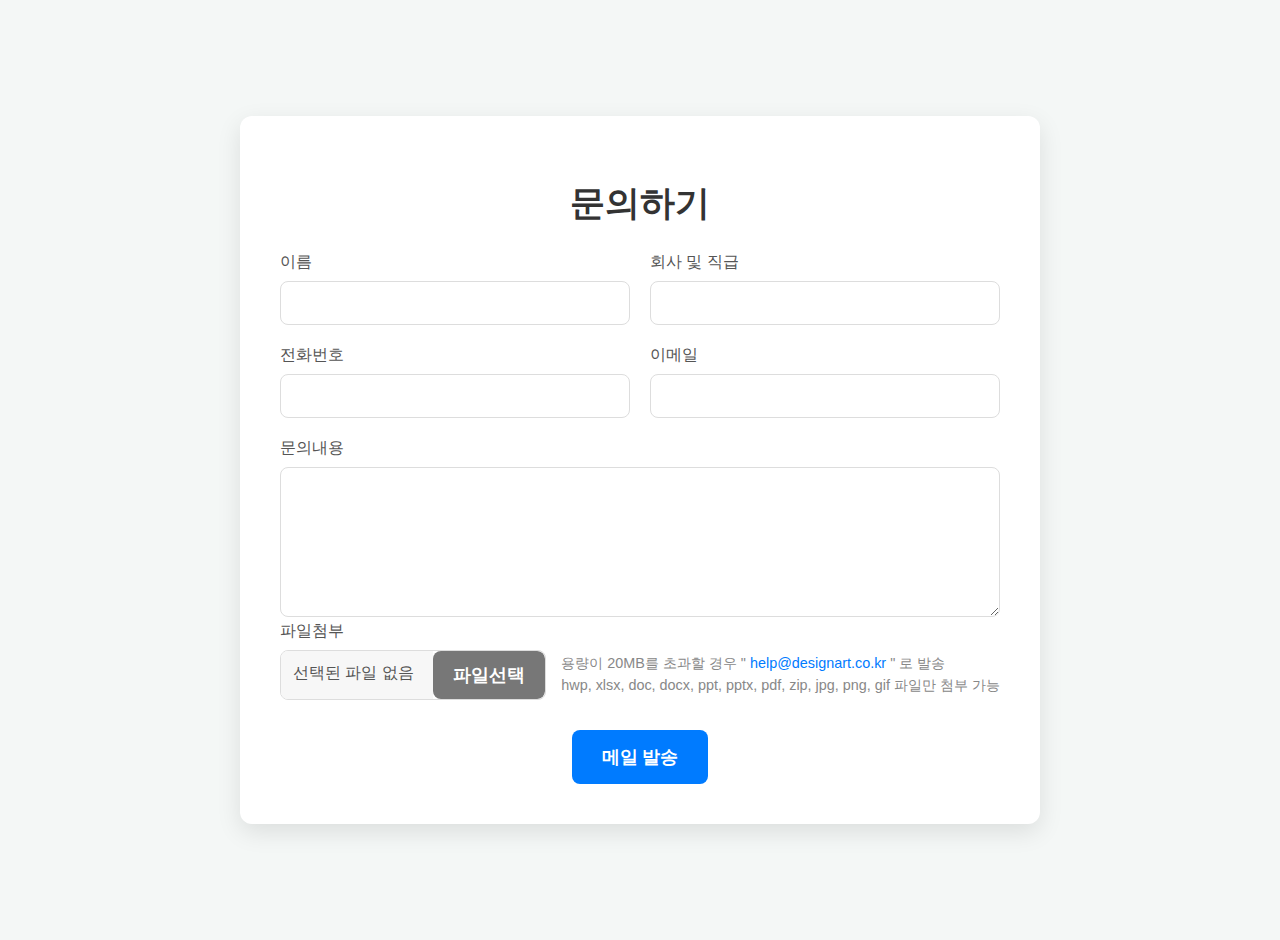
<file: index.html>
<!DOCTYPE html>
<html lang="ko">
    <head>
        <meta charset="UTF-8">
        <meta name="viewport" content="width=device-width, initial-scale=1.0">
        <title>문의하기</title>
        <link rel="stylesheet" href="assets/css/style.css">
        <script src="https://code.jquery.com/jquery-3.6.0.min.js"></script>
        <script>
        $(function() {
            $(".file-select-button").on("click", function () {
                $("#file-input").click();
            });

            $("#file-input").on("change", function () {
                const file_name = this.files[0]?.name || "선택된 파일 없음";
                $("#selected-file-name").text(file_name);
            });
        });
        </script>
    </head>
    <body>
        <div class="container">
            <h1>문의하기</h1>
            <form action="send_email.php" method="post" enctype="multipart/form-data">
                <div class="form-row">
                    <div class="form-group">
                        <label for="name">이름</label>
                        <input type="text" id="name" name="이름" required>
                    </div>
                    <div class="form-group">
                        <label for="company">회사 및 직급</label>
                        <input type="text" id="company" name="회사 및 직급" required>
                    </div>
                </div>
                <div class="form-row">
                    <div class="form-group">
                        <label for="phone">전화번호</label>
                        <input type="tel" id="phone" name="전화번호" required>
                    </div>
                    <div class="form-group">
                        <label for="email">이메일</label>
                        <input type="email" id="email" name="이메일" required>
                    </div>
                </div>
                <div class="form-group">
                    <label for="message">문의내용</label>
                    <textarea id="message" name="문의내용" required></textarea>
                </div>
                <div class="form-group">
                    <label>파일첨부</label>
                    <div class="file-upload-container">
                        <div class="file-input-wrapper">
                            <span class="file-name" id="selected-file-name">선택된 파일 없음</span>
                            <button type="button" class="file-select-button">파일선택</button>
                        </div>
                        <input type="file" id="file-input" class="file-input" accept="*.hwp">
                        <div class="file-info">
                            용량이 20MB를 초과할 경우 " <a href="mailto:help@designart.co.kr">help@designart.co.kr</a> " 로 발송 <br>
                            hwp, xlsx, doc, docx, ppt, pptx, pdf, zip, jpg, png, gif 파일만 첨부 가능
                        </div>
                    </div>
                </div>
                <div class="button-group">
                    <button>메일 발송</button>
                </div>
            </form>
        </div>
    </body>
</html>
</file>
<file: assets/css/style.css>
body { font-family: 'Segoe UI', Tahoma, Geneva, Verdana, sans-serif; background-color: #f4f7f6; display: flex; justify-content: center; align-items: center; min-height: 100vh; margin: 0; padding: 20px; }
.container { background-color: #ffffff; padding: 40px; border-radius: 12px; box-shadow: 0 8px 24px rgba(0, 0, 0, 0.1); width: 100%; max-width: 800px; box-sizing: border-box; }
h1 { color: #333; text-align: center; margin-bottom: 25px; font-size: 2.2em; font-weight: 600; }
.form-row { display: flex; gap: 20px; margin-bottom: 20px; }
.form-group { flex: 1; }
label { display: block; margin-bottom: 8px; color: #555; font-weight: 500; }
input[type="text"], input[type="email"], input[type="tel"], textarea { width: 100%; padding: 12px; border: 1px solid #ddd; border-radius: 8px; font-size: 1rem; box-sizing: border-box; transition: border-color 0.3s; }
input[type="text"]:focus, input[type="email"]:focus, input[type="tel"]:focus, textarea:focus { outline: none; border-color: #007bff; }
textarea { resize: vertical; min-height: 150px; }
.file-upload-container { display: flex; align-items: center; gap: 15px; margin-bottom: 10px; }
.file-input-wrapper { display: flex; flex-grow: 1; border: 1px solid #ddd; border-radius: 8px; overflow: hidden; }
.file-name { flex-grow: 1; padding: 12px; background-color: #f7f7f7; font-size: 1rem; color: #555; white-space: nowrap; overflow: hidden; text-overflow: ellipsis; }
.file-select-button { padding: 12px 20px; background-color: #777; color: #fff; font-weight: 600; border: none; cursor: pointer; transition: background-color 0.3s; flex-shrink: 0; }
.file-select-button:hover { background-color: #555; }
.file-input { display: none; }
.file-info { font-size: 0.9em; color: #888; line-height: 1.5; }
.file-info a { color: #007bff; text-decoration: none; }
.file-info a:hover { text-decoration: underline; }
.button-group { text-align: center; margin-top: 30px; }
button { background-color: #007bff; color: white; padding: 15px 30px; border: none; border-radius: 8px; font-size: 1.1rem; cursor: pointer; transition: background-color 0.3s, transform 0.2s; font-weight: 600; }
button:hover { background-color: #0056b3; transform: translateY(-2px); }
</file>
